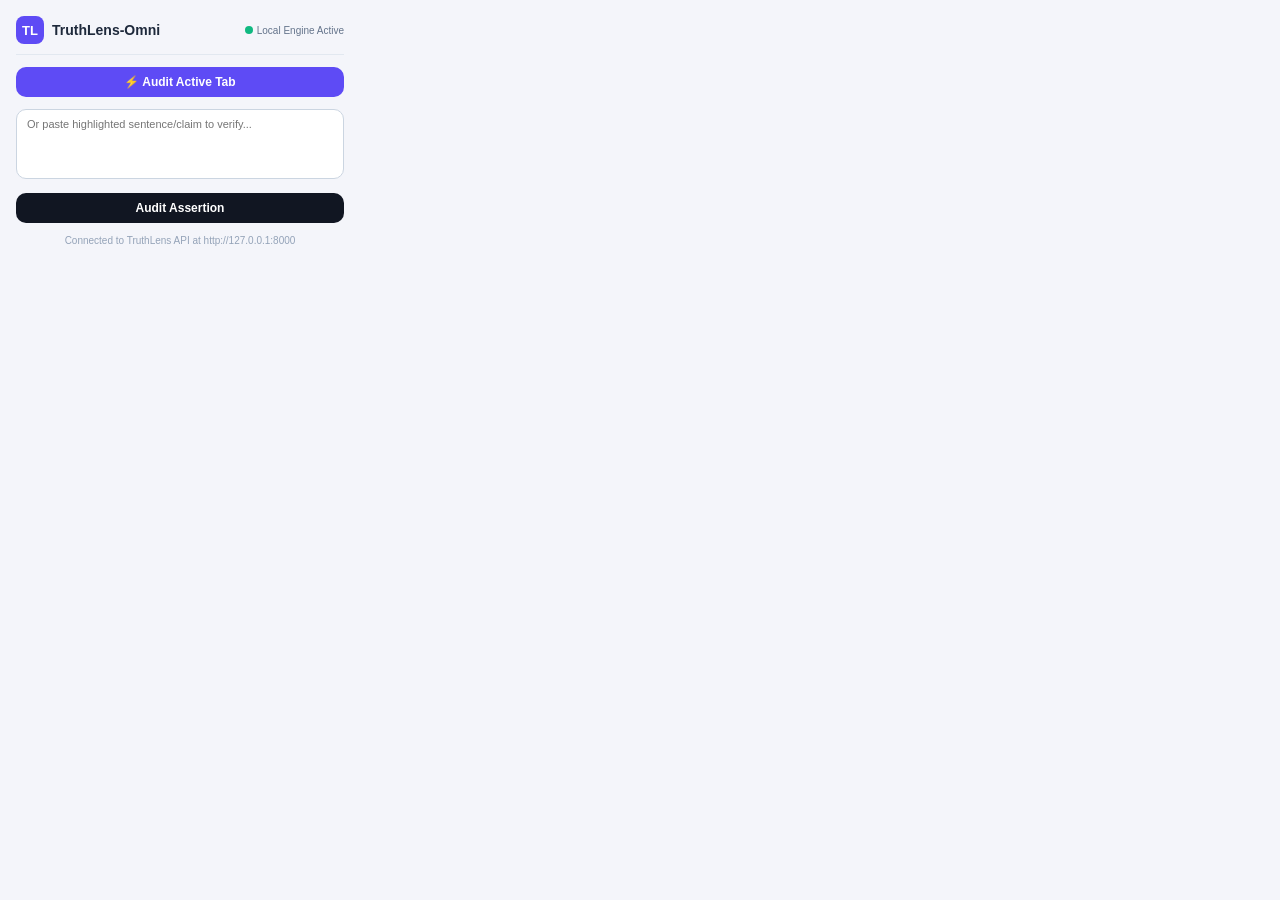
<file: chrome-extension/popup.html>
<!DOCTYPE html>
<html lang="en">
<head>
  <meta charset="UTF-8">
  <meta name="viewport" content="width=device-width, initial-scale=1.0">
  <title>TruthLens-Omni Extension</title>
  <style>
    * { box-sizing: border-box; margin: 0; padding: 0; }
    body {
      width: 360px;
      font-family: -apple-system, BlinkMacSystemFont, 'Segoe UI', Roboto, Helvetica, Arial, sans-serif;
      background: #F4F5FA;
      color: #0F172A;
      padding: 16px;
    }
    header {
      display: flex;
      align-items: center;
      justify-content: space-between;
      margin-bottom: 12px;
      padding-bottom: 10px;
      border-bottom: 1px solid #E2E8F0;
    }
    .brand {
      display: flex;
      align-items: center;
      gap: 8px;
    }
    .logo {
      width: 28px;
      height: 28px;
      background: #5E4BF5;
      color: #fff;
      font-weight: bold;
      border-radius: 8px;
      display: flex;
      align-items: center;
      justify-content: center;
      font-size: 13px;
    }
    h1 { font-size: 14px; font-weight: 700; color: #1E293B; }
    .status-dot {
      width: 8px;
      height: 8px;
      border-radius: 50%;
      background: #10B981;
    }
    .quick-actions {
      display: flex;
      gap: 8px;
      margin-bottom: 12px;
    }
    button {
      cursor: pointer;
      font-size: 12px;
      font-weight: 600;
      border-radius: 10px;
      padding: 8px 12px;
      border: none;
      transition: all 0.2s;
    }
    .btn-primary {
      background: #5E4BF5;
      color: #ffffff;
      flex: 1;
    }
    .btn-primary:hover { background: #4D3AE0; }
    .btn-secondary {
      background: #111622;
      color: #ffffff;
    }
    .btn-secondary:hover { background: #1E293B; }
    textarea {
      width: 100%;
      height: 70px;
      padding: 8px 10px;
      font-size: 11px;
      border: 1px solid #CBD5E1;
      border-radius: 10px;
      margin-bottom: 10px;
      resize: none;
      outline: none;
      font-family: inherit;
    }
    textarea:focus { border-color: #5E4BF5; }
    .result-card {
      background: #ffffff;
      border: 1px solid #E2E8F0;
      border-radius: 12px;
      padding: 12px;
      display: none;
      margin-top: 8px;
    }
    .verdict-header {
      display: flex;
      align-items: center;
      justify-content: space-between;
      margin-bottom: 8px;
    }
    .verdict-badge {
      font-size: 10px;
      font-weight: 700;
      padding: 3px 8px;
      border-radius: 12px;
      text-transform: uppercase;
    }
    .verdict-VERIFIED { background: #ECFDF5; color: #047857; border: 1px solid #A7F3D0; }
    .verdict-REFUTED { background: #FEF2F2; color: #B91C1C; border: 1px solid #FECACA; }
    .verdict-UNCERTAIN { background: #FFFBEB; color: #B45309; border: 1px solid #FDE68A; }
    .score { font-size: 16px; font-weight: 800; color: #0F172A; }
    .nutrition-text { font-size: 11px; color: #475569; line-height: 1.4; margin-top: 6px; }
    footer {
      margin-top: 12px;
      text-align: center;
      font-size: 10px;
      color: #94A3B8;
    }
  </style>
</head>
<body>
  <header>
    <div class="brand">
      <div class="logo">TL</div>
      <h1>TruthLens-Omni</h1>
    </div>
    <div style="display:flex; align-items:center; gap:4px; font-size:10px; color:#64748B;">
      <span class="status-dot"></span> Local Engine Active
    </div>
  </header>

  <div class="quick-actions">
    <button id="btn-verify-tab" class="btn-primary">⚡ Audit Active Tab</button>
  </div>

  <textarea id="popup-input-text" placeholder="Or paste highlighted sentence/claim to verify..."></textarea>
  <button id="btn-verify-text" class="btn-secondary" style="width:100%;">Audit Assertion</button>

  <div id="popup-result" class="result-card">
    <div class="verdict-header">
      <span id="popup-verdict-badge" class="verdict-badge">VERIFIED</span>
      <span id="popup-truth-score" class="score">94.8%</span>
    </div>
    <div style="font-size:10px; color:#64748B;">Temporal Freshness: <b id="popup-freshness" style="color:#0F172A;">w(t) = 0.95</b></div>
    <p id="popup-nutrition" class="nutrition-text">Contextual nutrition summary will appear here.</p>
  </div>

  <footer>Connected to TruthLens API at http://127.0.0.1:8000</footer>

  <script src="popup.js"></script>
</body>
</html>
</file>
